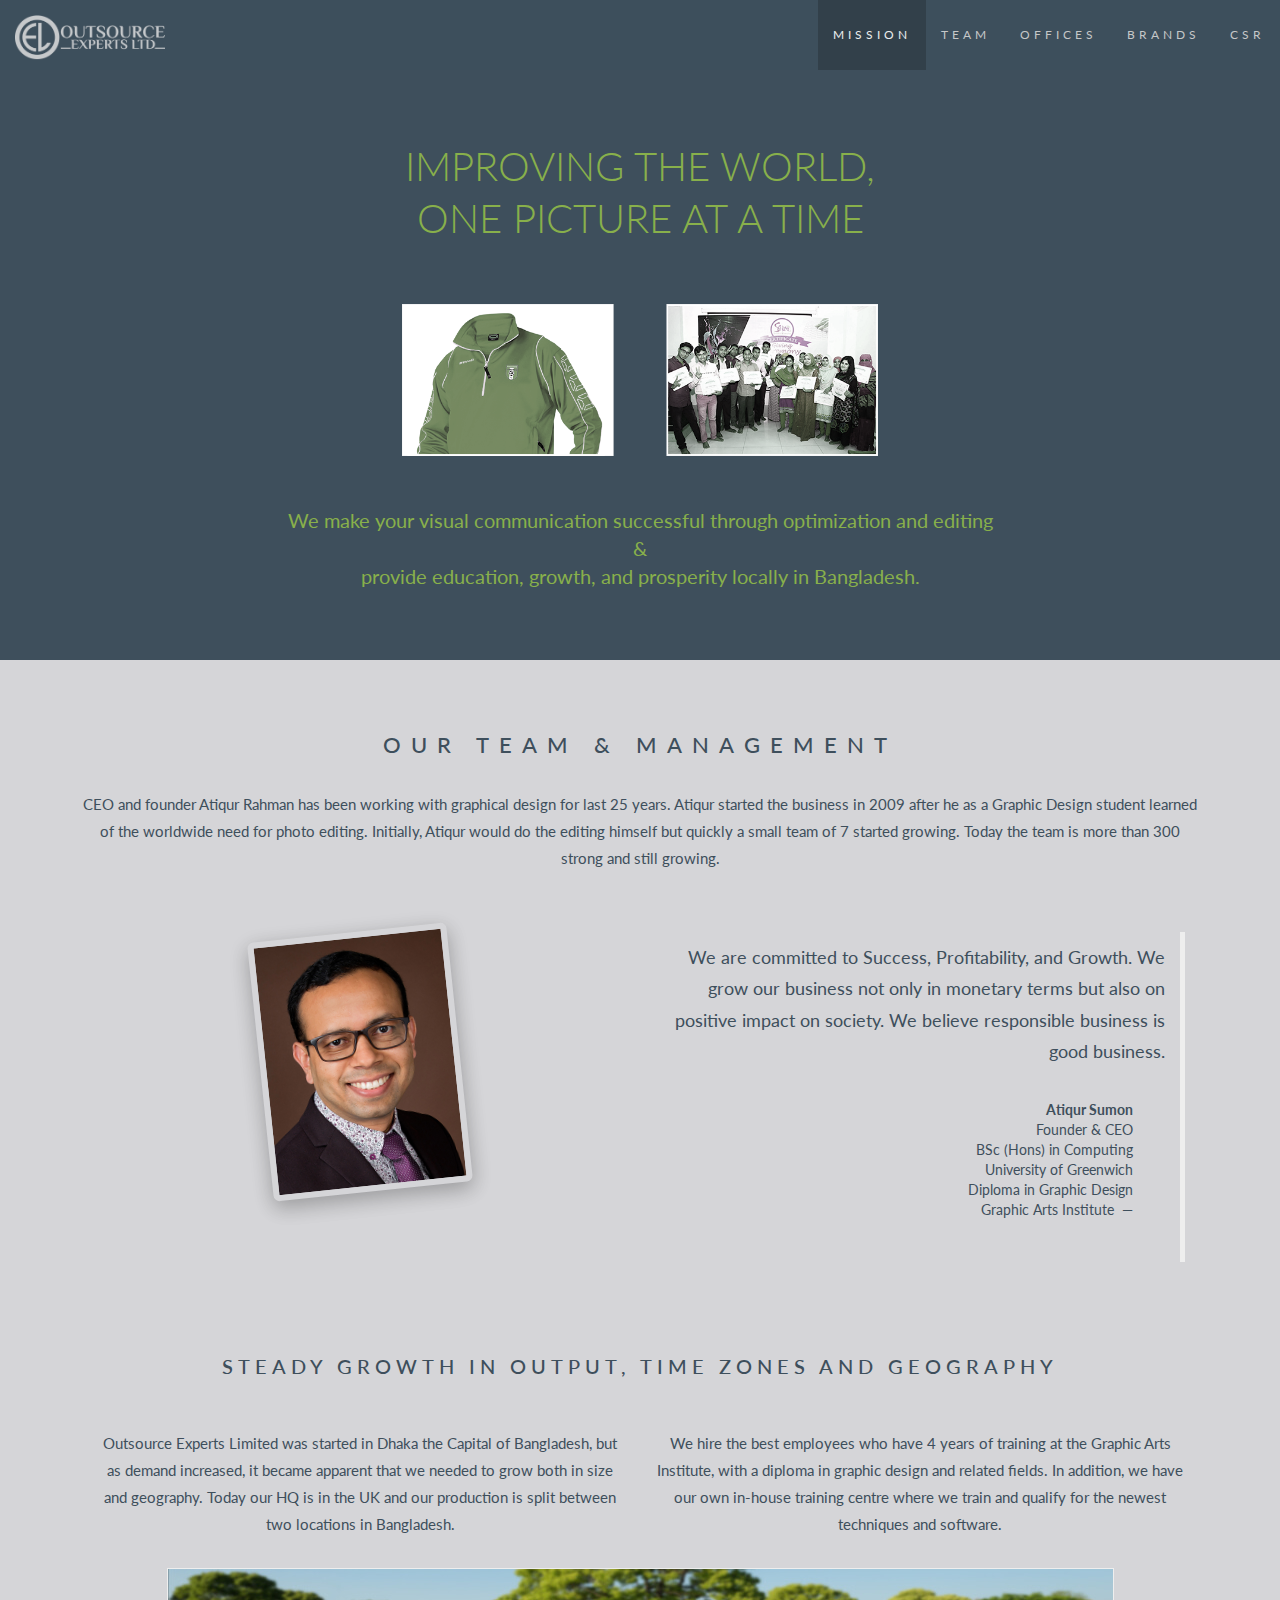
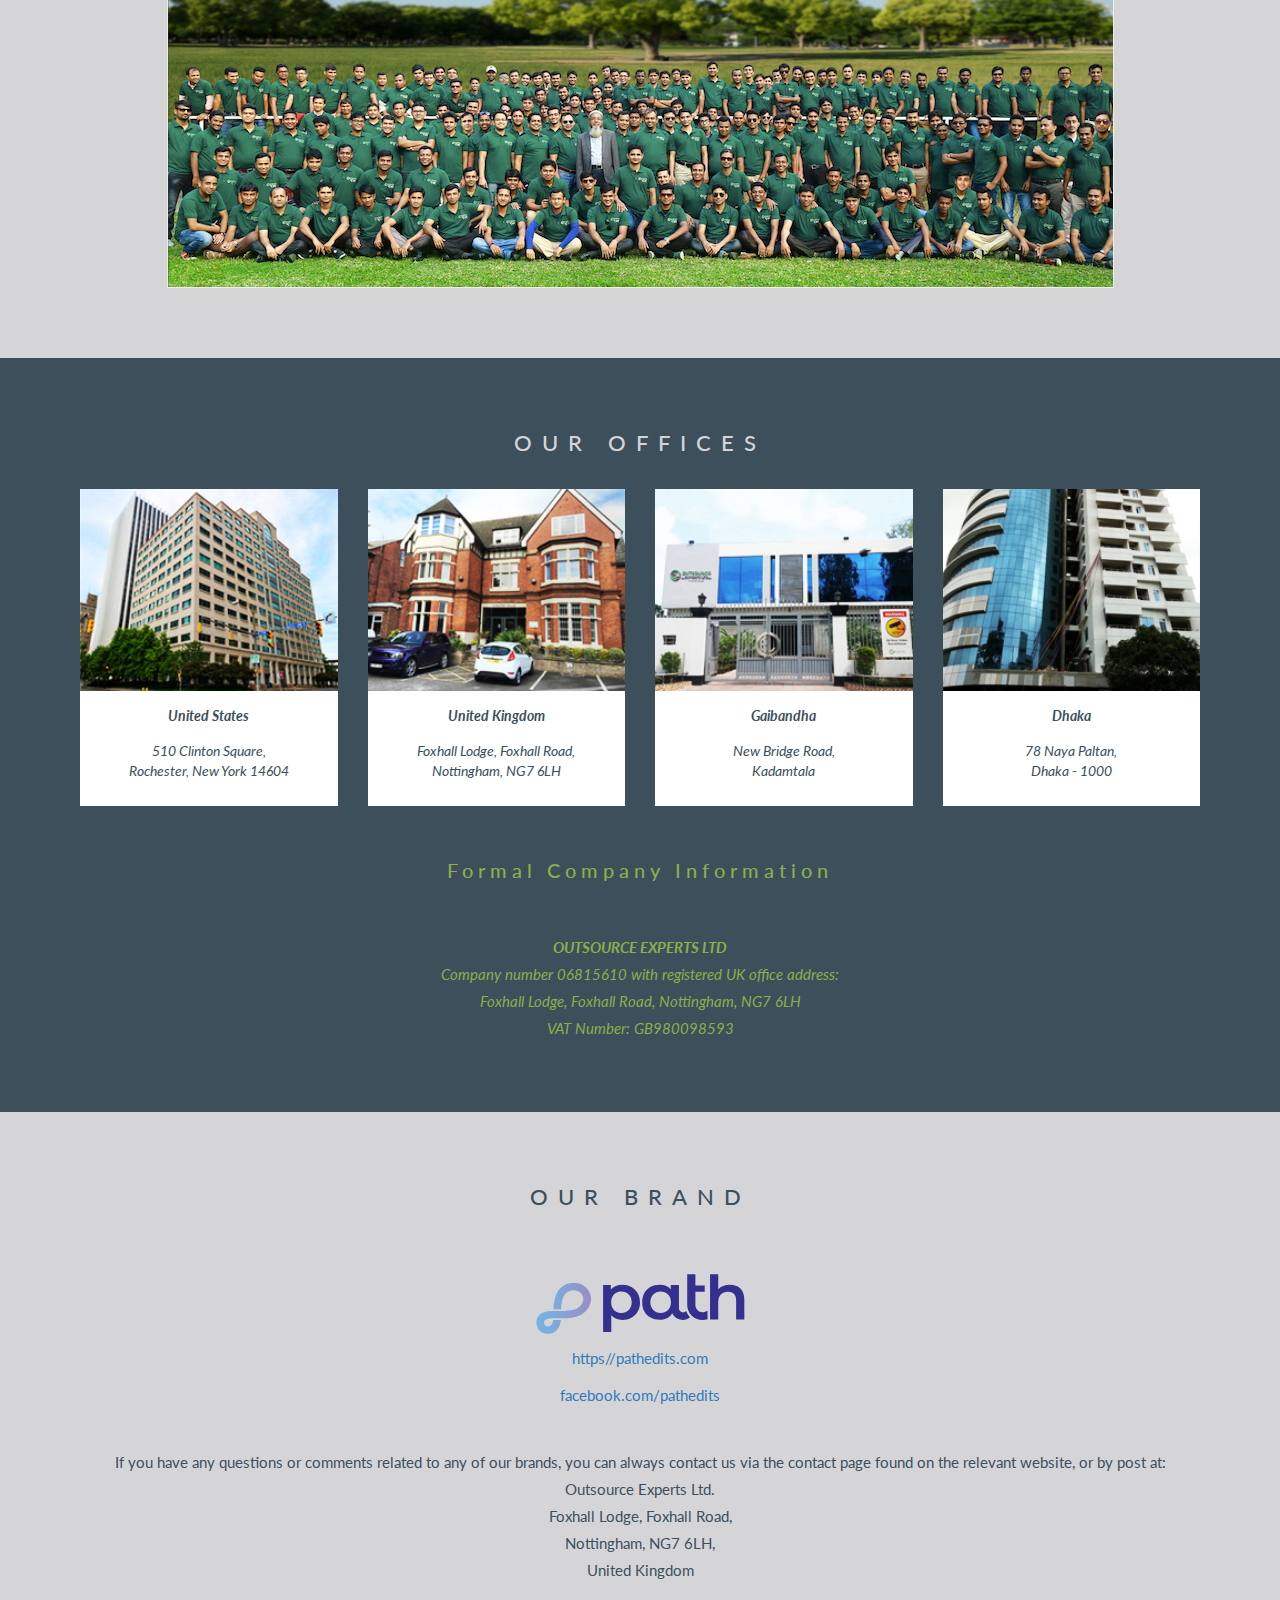
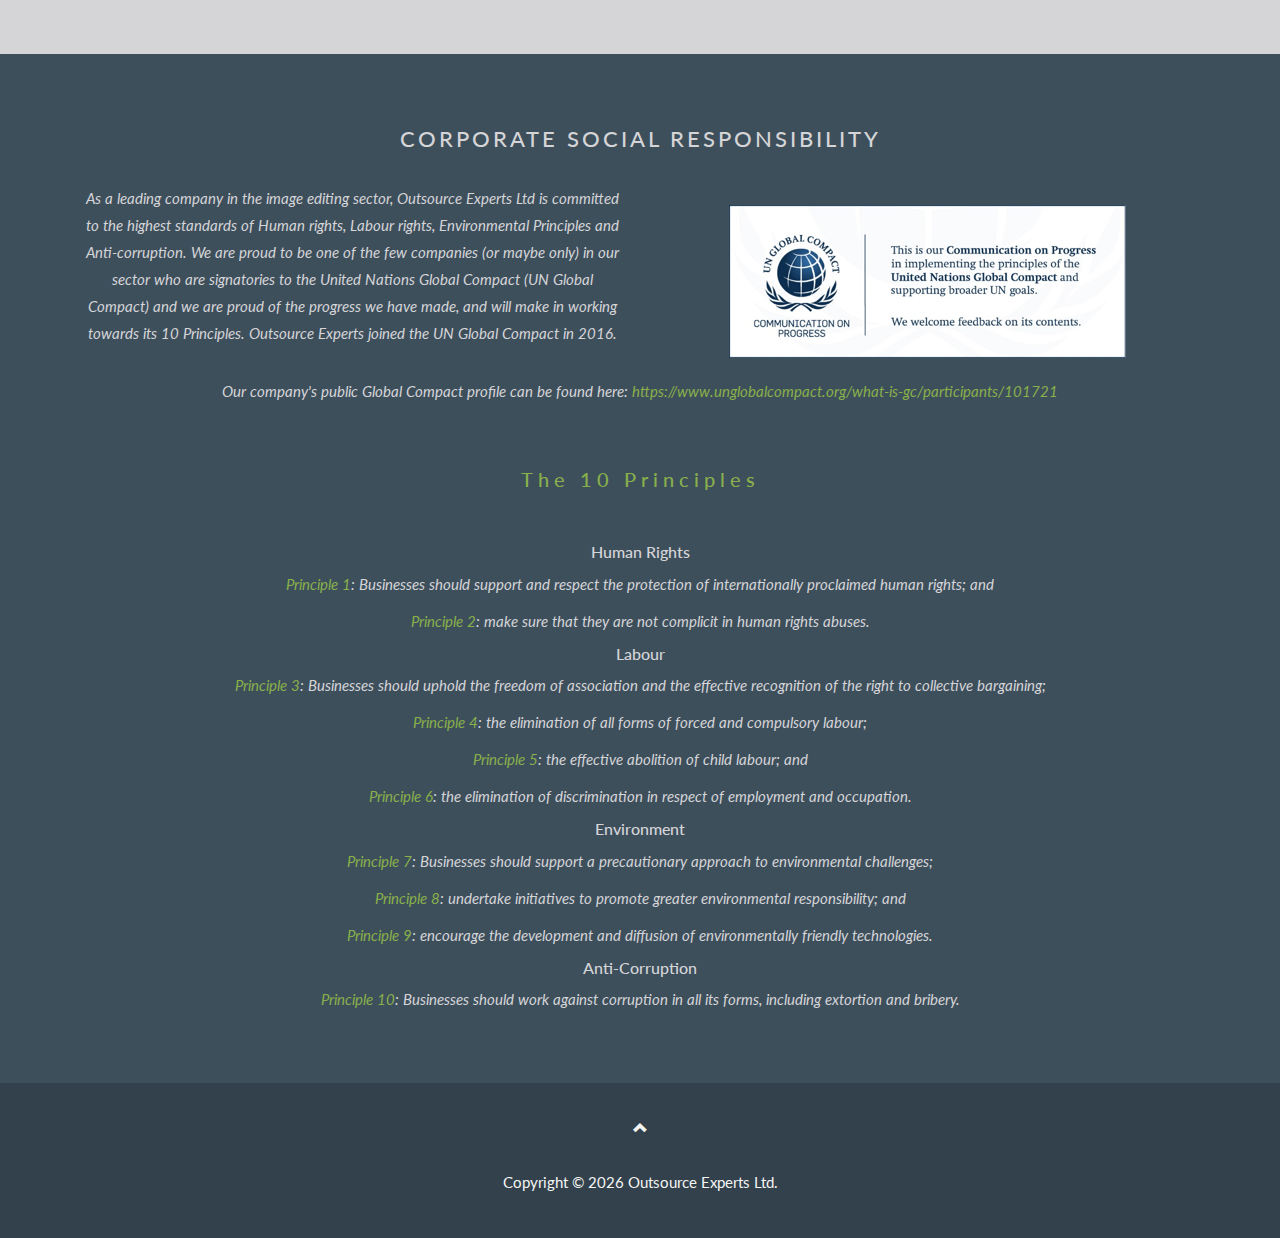
<file: index.html>
<!DOCTYPE html>
<html lang="en">
<head>

  <!-- Google Tag Manager -->
  <script>(function(w,d,s,l,i){w[l]=w[l]||[];w[l].push({'gtm.start':
  new Date().getTime(),event:'gtm.js'});var f=d.getElementsByTagName(s)[0],
  j=d.createElement(s),dl=l!='dataLayer'?'&l='+l:'';j.async=true;j.src=
  'https://www.googletagmanager.com/gtm.js?id='+i+dl;f.parentNode.insertBefore(j,f);
  })(window,document,'script','dataLayer','GTM-56PFW8T');</script>
  <!-- End Google Tag Manager -->

  <!-- Theme Made By www.w3schools.com - No Copyright -->
  <title>Outsource Experts Ltd.</title>
  <meta charset="utf-8">
  <meta name="viewport" content="width=device-width, initial-scale=1">
  <link rel="icon" type="image/png" href="images/favicon-32x32.png" sizes="32x32" />
  <link rel="icon" type="image/png" href="images/favicon-16x16.png" sizes="16x16" />

  <link rel="stylesheet" href="https://maxcdn.bootstrapcdn.com/bootstrap/3.3.7/css/bootstrap.min.css">
  <link href="https://fonts.googleapis.com/css?family=Lato:300,300i,400,400i,700,700i" rel="stylesheet">
  <script src="https://ajax.googleapis.com/ajax/libs/jquery/3.2.1/jquery.min.js"></script>
  <script src="https://maxcdn.bootstrapcdn.com/bootstrap/3.3.7/js/bootstrap.min.js"></script>
  <link href="style.css" rel="stylesheet" type="text/css">
</head>
<body id="home" data-spy="scroll" data-target=".navbar" data-offset="50">

<!-- Google Tag Manager (noscript) -->
<noscript><iframe src="https://www.googletagmanager.com/ns.html?id=GTM-56PFW8T"
height="0" width="0" style="display:none;visibility:hidden"></iframe></noscript>
<!-- End Google Tag Manager (noscript) -->

<!-- Navigation -->
<nav class="navbar navbar-default navbar-fixed-top">
  <div class="container-fluid">
    <div class="navbar-header">
      <button type="button" class="navbar-toggle" data-toggle="collapse" data-target="#myNavbar">
        <span class="icon-bar"></span>
        <span class="icon-bar"></span>
        <span class="icon-bar"></span>
      </button>
      <a class="navbar-brand" href="#home"><img src="images/oel-logo.png" class="logo" alt="Outsource Experts Ltd." /></a>
    </div>
    <div class="collapse navbar-collapse" id="myNavbar">
      <ul class="nav navbar-nav navbar-right">
        <li><a href="#home">MISSION</a></li>
        <li><a href="#team">TEAM</a></li>
        <li><a href="#offices">OFFICES</a></li>
        <li><a href="#brands">BRANDS</a></li>
        <li><a href="#csr">CSR</a></li>
      </ul>
    </div>
  </div>
</nav>

<!-- Top section -->
<div class="jumbotron text-center">
    <h1 class="text-uppercase">Improving the World, <br />One picture at a time</h1>
    <div class="text-center">
      <img src="images/banner-image2.png" class="img-responsive banner-image" alt="Banner image" />
    </div>
    <div class="second_heading">
      <h3>We make your visual communication successful through optimization and editing<br> &<br> provide education, growth, and prosperity locally in Bangladesh.</h3>
    </div>
</div>

<!-- Our Team -->
<div id="team" class="container text-center">
    <h3 class="text-uppercase">OUR TEAM & MANAGEMENT</h3>
    <p>CEO and founder Atiqur Rahman has been working with graphical design for last <span id="working_year">14</span> years. Atiqur started the business in 2009 after he as a Graphic Design student learned of the worldwide need for photo editing. Initially, Atiqur would do the editing himself but quickly a small team of 7 started growing. Today the team is more than 300 strong and still growing.
    </p>

    <div class="row ceo_section">
        <div class="col-md-6 team_block">
            <img src="images/ceo-atiqur-rahman-molla.jpg" class="img-rounded img-responsive person" alt="Md Atiqur Rahman Molla (Sumon)">
        </div>
        <div class="col-md-6 team_block">
            <blockquote class="blockquote-reverse">We are committed to Success, Profitability, and Growth. We grow our business not only in monetary terms but also on positive impact on society. We believe responsible business is good business.
                <footer><strong>Atiqur Sumon</strong><br>
                    Founder & CEO<br>
                    BSc (Hons) in Computing<br>
                    University of Greenwich<br>
                    Diploma in Graphic Design<br>
                    Graphic Arts Institute
                </footer>
            </blockquote>
        </div>
    </div>

    <div class="row team_section">
        <div class"col-md-12">
            <h4 class="text-uppercase">Steady growth in output, time zones and geography</h4>
        </div>
        <div class="col-md-6">
            <p>Outsource Experts Limited was started in Dhaka the Capital of Bangladesh, but as demand increased, it became apparent that we needed to grow both in size and geography. Today our HQ is in the UK and our production is split between two locations in Bangladesh.</p>
        </div>
        <div class="col-md-6">
            <p>We hire the best employees who have 4 years of training at the Graphic Arts Institute, with a diploma in graphic design and related fields. In addition, we have our own in-house training centre where we train and qualify for the newest techniques and software.
            </p>
        </div>
        <div class="col-md-12">
            <img src="images/oel-team-picture2.jpg" class="img-responsive team_picture" alt="OEL Team Picture">
        </div>
    </div>
</div>

<!-- Offices -->
<div id="offices" class="bg-1">
  <div class="container">
    <h3 class="text-center">OUR OFFICES</h3>

    <div class="row text-center">
      <div class="col-sm-3 col-xs-6">
        <div class="thumbnail">
          <img src="images/oel-usa-office.jpg" alt="OEL USA Office" width="400" height="auto">
          <p><strong>United States</strong></p>
          <p>510 Clinton Square,<br>Rochester, New York 14604</p>
        </div>
      </div>
      <div class="col-sm-3 col-xs-6 ">
        <div class="thumbnail">
          <img src="images/oel-uk-office.jpg" alt="OEL UK Office" width="400" height="auto">
          <p><strong>United Kingdom</strong></p>
          <p>Foxhall Lodge, Foxhall Road,<br>Nottingham, NG7 6LH</p>
        </div>
      </div>
      <div class="col-sm-3 col-xs-6">
        <div class="thumbnail">
          <img src="images/oel-gaibandha-office.jpg" alt="OEL Gaibandha Office" width="400" height="auto">
          <p><strong>Gaibandha</strong></p>
          <p>New Bridge Road,<br>Kadamtala</p>
        </div>
      </div>
      <div class="col-sm-3 col-xs-6">
        <div class="thumbnail">
          <img src="images/oel-dhaka-office.jpg" alt="OEL Dhaka Office" width="400" height="auto">
          <p><strong>Dhaka</strong></p>
          <p>78 Naya Paltan,<br>Dhaka - 1000</p>
        </div>
      </div>
    </div>

    <div class="row text-center">
      <div class="col-sm-12">
        <h4>Formal Company Information</h4>
        <p><strong>OUTSOURCE EXPERTS LTD</strong><br>
          Company number 06815610 with registered UK office address:<br>
          Foxhall Lodge, Foxhall Road, Nottingham, NG7 6LH<br>
          VAT Number: GB980098593
        </p>
      </div>
    </div>

  </div>
</div>

<!-- Brands -->
<div id="brands" class="container text-center">
    <h3 class="text-uppercase">OUR BRAND</h3>
    <div class="col-md-12">
      <div class="col-md-12 brand_cpi">
        <p><a href="https://pathedits.com" target="_blank"><img src="images/path-logo-blue-2.svg" /></a></p>
        <p><a href="https://pathedits.com" target="_blank">https//pathedits.com</a></p>
        <p><a href="https://www.facebook.com/pathedits" target="_blank">facebook.com/pathedits</a></p>
      </div>
    </div>
    <p>If you have any questions or comments related to any of our brands, you can always contact us via the contact page found on the relevant website, or by post at:<br> Outsource Experts Ltd.<br> Foxhall Lodge, Foxhall Road,<br> Nottingham, NG7 6LH,<br> United Kingdom</p>
  </div>

<!-- CSR -->
<div id="csr" class="bg-1 csr_section">
  <div class="container">
    <h3 class="text-center">CORPORATE SOCIAL RESPONSIBILITY</h3>

    <div class="row text-center">
      <div class="col-sm-6 col-xs-12 ">
        <p>As a leading company in the image editing sector, Outsource Experts Ltd is committed to the highest standards of Human rights, Labour rights, Environmental Principles and Anti-corruption. We are proud to be one of the few companies (or maybe only) in our sector who are signatories to the United Nations Global Compact (UN Global Compact) and we are proud of the progress we have made, and will make in working towards its 10 Principles. Outsource Experts joined the UN Global Compact in 2016.</p>
      </div>
      <div class="col-sm-6 col-xs-12 text-center">
        <img src="images/un-global-compact-logo.png" class="img-responsive un-logo" alt="UN Global Compact">
      </div>
    </div>

    <div class="row text-center">
      <p>Our company's public Global Compact profile can be found here: <a href="https://www.unglobalcompact.org/what-is-gc/participants/101721" target="_blank">https://www.unglobalcompact.org/what-is-gc/participants/101721</a></p>

    </div>
    <div class="row ten_principles text-center">
      <h4>The 10 Principles</h4>
      <h5>Human Rights</h5>
      <p><a href="https://www.unglobalcompact.org/what-is-gc/mission/principles/principle-1">Principle 1</a>: Businesses should support and respect the protection of internationally proclaimed human rights; and</p>
      <p><a href="https://www.unglobalcompact.org/what-is-gc/mission/principles/principle-2">Principle 2</a>: make sure that they are not complicit in human rights abuses.</p>
      <h5>Labour</h5>
      <p><a href="https://www.unglobalcompact.org/what-is-gc/mission/principles/principle-3">Principle 3</a>: Businesses should uphold the freedom of association and the effective recognition of the right to collective bargaining;</p>
      <p><a href="https://www.unglobalcompact.org/what-is-gc/mission/principles/principle-4">Principle 4</a>: the elimination of all forms of forced and compulsory labour;</p>
      <p><a href="https://www.unglobalcompact.org/what-is-gc/mission/principles/principle-5">Principle 5</a>: the effective abolition of child labour; and</p>
      <p><a href="https://www.unglobalcompact.org/what-is-gc/mission/principles/principle-6">Principle 6</a>: the elimination of discrimination in respect of employment and occupation.</p>
      <h5>Environment</h5>
      <p><a href="https://www.unglobalcompact.org/what-is-gc/mission/principles/principle-7">Principle 7</a>: Businesses should support a precautionary approach to environmental challenges;</p>
      <p><a href="https://www.unglobalcompact.org/what-is-gc/mission/principles/principle-8">Principle 8</a>: undertake initiatives to promote greater environmental responsibility; and</p>
      <p><a href="https://www.unglobalcompact.org/what-is-gc/mission/principles/principle-9">Principle 9</a>: encourage the development and diffusion of environmentally friendly technologies.</p>
      <h5>Anti-Corruption</h5>
      <p><a href="https://www.unglobalcompact.org/what-is-gc/mission/principles/principle-10">Principle 10</a>: Businesses should work against corruption in all its forms, including extortion and bribery.</p>
    </div>
  </div>
</div>

<!-- Footer -->
<footer class="text-center">
  <a class="up-arrow" href="#home" data-toggle="tooltip" title="TO TOP">
    <span class="glyphicon glyphicon-chevron-up"></span>
  </a><br><br>
  <p>Copyright © <span id="current_year"></span> Outsource Experts Ltd.</p>
</footer>

<script src="script.js"></script>

</body>
</html>
</file>
<file: style.css>
body {
  font: 400 15px/1.8 Lato, sans-serif;
  color: #3e4f5c;
  background-color: #d5d5d8;
}
h1 {
    font-size: 40px !important;
    font-weight: 300;
    line-height: 130%
}
h2 {
    font-size: 30px;
    line-height: 140%;
    font-weight: 300;
}
h3 {
  margin: 10px 0 30px 0;
  letter-spacing: 10px;
  font-size: 22px;
  color: #3e4f5c;
  line-height: 140%;
}
h4 {
  margin: 10px 0 50px 0;
  letter-spacing: 5px;
  font-size: 20px;
  color: #3e4f5c;
  line-height: 140%;
}
h5 {
  font-size: 16px;
}
.navbar-toggle {
    margin-bottom: 30px;
    padding: 10px 10px;
    margin-top: 14px;
    margin-right: 14px;
}
.navbar-default .navbar-collapse, .navbar-default .navbar-form {
    border-color: #3e4f5c;
}
.jumbotron {
  background-color: #3e4f5c;
  color: #88b04b;
  padding: 120px 25px 70px 25px;
  font-family: Lato, sans-serif;
  margin-bottom: 0px;
}
.banner-image {
    margin: 0px auto;
    padding: 50px 0px;
    width: 476px;
    height: auto;
}
.second_heading {
    margin: 0px auto;
    max-width: 850px;
}
.container {
  padding: 60px 25px;
}
.navbar-nav>li>a {
    padding-top: 25px;
    padding-bottom: 25px;
}
.ceo_section {
    margin: 30px auto;
}
.team_section {
    margin: 30px auto;
}
.team_block {
    margin: 30px 0px;
}
.text-justify {
  text-align: justify;
}
.person {
  border: 6px solid transparent;
  margin: 0 auto;
  width: 200px;
  height: auto;
  opacity: 1;
  box-shadow: 0 8px 20px 0 rgba(0, 0, 0, 0.1), 0 6px 20px 0 rgba(0, 0, 0, 0.19);
  /* Rotate div */
  -ms-transform: rotate(-6deg); /* IE 9 */
  -webkit-transform: rotate(-6deg); /* Chrome, Safari, Opera */
  transform: rotate(-6deg);
}
.person:hover {
  border-color: #f1f1f1;
}
.team_picture {
  border: 1px solid #eee;
  opacity: 1;
  margin: 20px auto -20px;
}
.second_heading h3 {
  margin: 0;
  letter-spacing: 0px;
  font-size: 20px;
  color: #88b04b;
  line-height: 140%;
  font-weight: normal;
}
footer {
    background-color: #32414b !important;
}
.carousel-inner img {
  -webkit-filter: grayscale(90%);
  filter: grayscale(90%); /* make all photos black and white */
  width: 100%; /* Set width to 100% */
  margin: auto;
}
.carousel-caption h3 {
  color: #fff !important;
}
@media (max-width: 600px) {
.carousel-caption {
  display: none; /* Hide the carousel text when the screen is less than 600 pixels wide */
}
}
.bg-1 {
  background: #3e4f5c;
  color: #88b04b;
}
.bg-1 h4 {
  color: #88b04b;
  margin-top: 30px;
}
.bg-1 h3 {
  color: #d5d5d8;
}
.bg-1 p {font-style: italic;}
.list-group-item:first-child {
  border-top-right-radius: 0;
  border-top-left-radius: 0;
}
.list-group-item:last-child {
  border-bottom-right-radius: 0;
  border-bottom-left-radius: 0;
}
.thumbnail {
  padding: 0 0 15px 0;
  border: none;
  border-radius: 0;
}
.thumbnail p {
  margin-top: 15px;
  color: #3e4f5c;
  font-size: 14px;
}
.btn {
  padding: 10px 20px;
  background-color: #333;
  color: #f1f1f1;
  border-radius: 0;
  transition: .2s;
}
.btn:hover, .btn:focus {
  border: 1px solid #333;
  background-color: #fff;
  color: #000;
}
.modal-header, .modal-body {
  padding: 40px 50px;
}
.nav-tabs li a {
  color: #777;
}
.navbar {
  font-family: Lato, sans-serif;
  margin-bottom: 0;
  background-color: #3e4f5c;
  border: 0;
  font-size: 12px !important;
  letter-spacing: 4px;
  opacity: 0.9;
}
.navbar li a, .navbar .navbar-brand {
  color: #d5d5d5 !important;
}
.navbar-nav li a:hover {
  color: #fff !important;
}
.navbar-nav li.active a {
  color: #fff !important;
  background-color: #313f49 !important;
}
.navbar-default .navbar-toggle {
  border-color: transparent;
}
.open .dropdown-toggle {
  color: #fff;
  background-color: #555 !important;
}
.dropdown-menu li a {
  color: #000 !important;
}
.dropdown-menu li a:hover {
  background-color: red !important;
}
footer {
  background-color: #2d2d30;
  color: #f5f5f5;
  padding: 32px;
}
footer a {
  color: #f5f5f5;
}
footer a:hover {
  color: #777;
  text-decoration: none;
}
.form-control {
  border-radius: 0;
}
textarea {
  resize: none;
}
.logo {
    width: 150px;
    height: auto;
}
.brand_cpi img {
  width: 211px;
  height: auto;
}
.brand_cpi {
  margin: 30px auto;
}
.brand_cps img {
  width: 230px;
  height: auto;
}
.brand_cps {
  margin: 30px auto;
}
.brand_vi img {
  width: 160px;
  height: auto;
}
.brand_vi {
  margin: 30px auto;
}
.brand_ecom img {
  width: 200px;
  height: auto;
}
.brand_ecom {
  margin: 30px auto;
}
.un-logo {
  margin: 20px auto;
}
.csr_section {
  color: #d5d5d8;
}
.csr_section a {
  color: #88b04b;
}
.csr_section h3 {
    letter-spacing: 3px;
}
.ten_principles {
  margin-top: 20px;
}
blockquote footer {
  background-color: #d5d5d8 !important;
  color: #3e4f5c;
}
</file>
